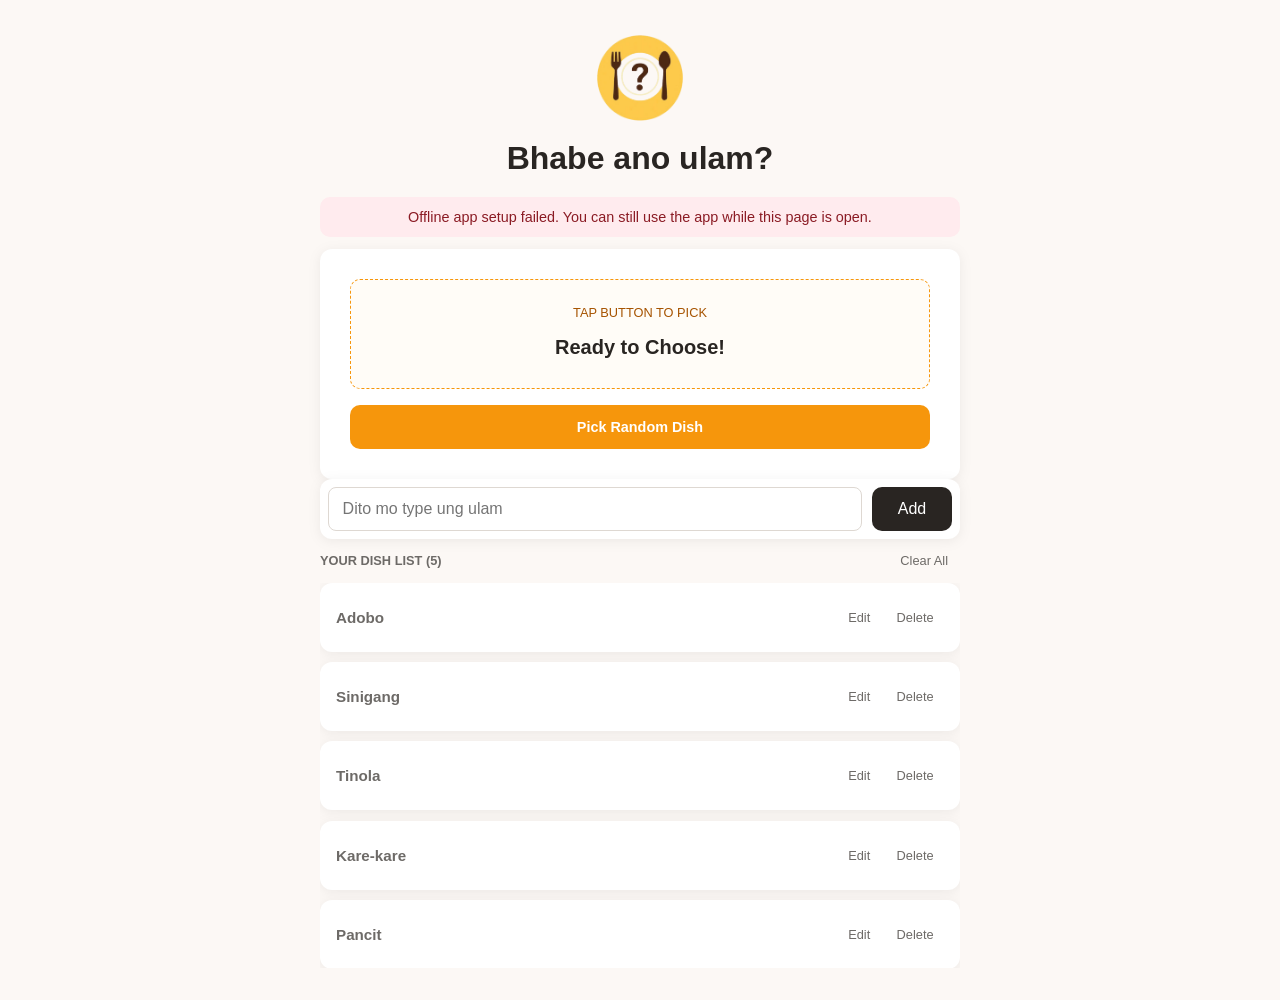
<file: index.html>
<!DOCTYPE html>
<html lang="en">
<head>
    <meta charset="UTF-8">
    <meta name="viewport" content="width=device-width, initial-scale=1">
    <meta name="theme-color" content="#f6960c">
    <meta name="description" content="Pick a Filipino ulam and keep your dish list available offline.">
    <meta name="apple-mobile-web-app-capable" content="yes">
    <meta name="apple-mobile-web-app-title" content="Guess The Ulam">
    <meta name="apple-mobile-web-app-status-bar-style" content="default">
    <title>Guess The Ulam</title>
    <link rel="manifest" href="./manifest.json">
    <link rel="apple-touch-icon" href="./images/icon-192.png">
    <link rel="icon" href="./images/icon-no-background.png">
    <style>
        body{margin:0;background:#fcf8f5;color:#292522;font-family:Arial,Helvetica,sans-serif}
        .container{width:min(100% - 2rem,40rem);margin:auto;padding:1rem 0;text-align:center}
    </style>
    <link rel="preload" href="./style/style.css" as="style" onload="this.onload=null;this.rel='stylesheet'">
    <noscript><link rel="stylesheet" href="./style/style.css"></noscript>
    <script type="module" src="./js/javascript.js"></script>
</head>
<body>
    <div class="container">
        <img src="./images/icon-no-background.png" alt="" class="icon" width="100" height="100" decoding="async">
        <h1>Bhabe ano ulam?</h1>

        <p class="offline-status" role="status" aria-live="polite" hidden></p>
        <p class="notice" role="status" aria-live="polite" hidden></p>
        <div class="update-notice" role="status" hidden>
            <span>A new version is ready.</span>
            <button id="reload-button" type="button">Refresh</button>
        </div>

        <section class="panel" aria-label="Pick a dish">
            <div class="chosen-dish" aria-live="polite">
                <p>TAP BUTTON TO PICK</p>
                <h2>Ready to Choose!</h2>
            </div>
            <button class="choose-dish" type="button">Pick Random Dish</button>
        </section>

        <section class="panel p-1 add-panel" aria-label="Add a dish">
            <label class="sr-only" for="dish-input">Dish name</label>
            <input id="dish-input" type="text" name="dish" placeholder="Dito mo type ung ulam" maxlength="100" autocomplete="off">
            <button class="add-dish" type="button">Add</button>
        </section>

        <div class="history-title">
            <h2>YOUR DISH LIST (<span class="total-dishes">0</span>)</h2>
            <button class="clear-dish" type="button">Clear All</button>
        </div>

        <div class="dish-list" aria-live="polite" aria-busy="true"></div>

        <button id="install-button" class="install-button" type="button" hidden>Install app</button>
    </div>

    <dialog id="edit-dialog" aria-labelledby="edit-title">
        <form id="edit-form">
            <h2 id="edit-title">Edit dish</h2>
            <label for="edit-dish">Dish name</label>
            <input id="edit-dish" name="dish" type="text" maxlength="100" required>
            <div class="dialog-actions">
                <button type="button" class="cancel-edit">Cancel</button>
                <button type="submit">Save</button>
            </div>
        </form>
    </dialog>
</body>
</html>
</file>
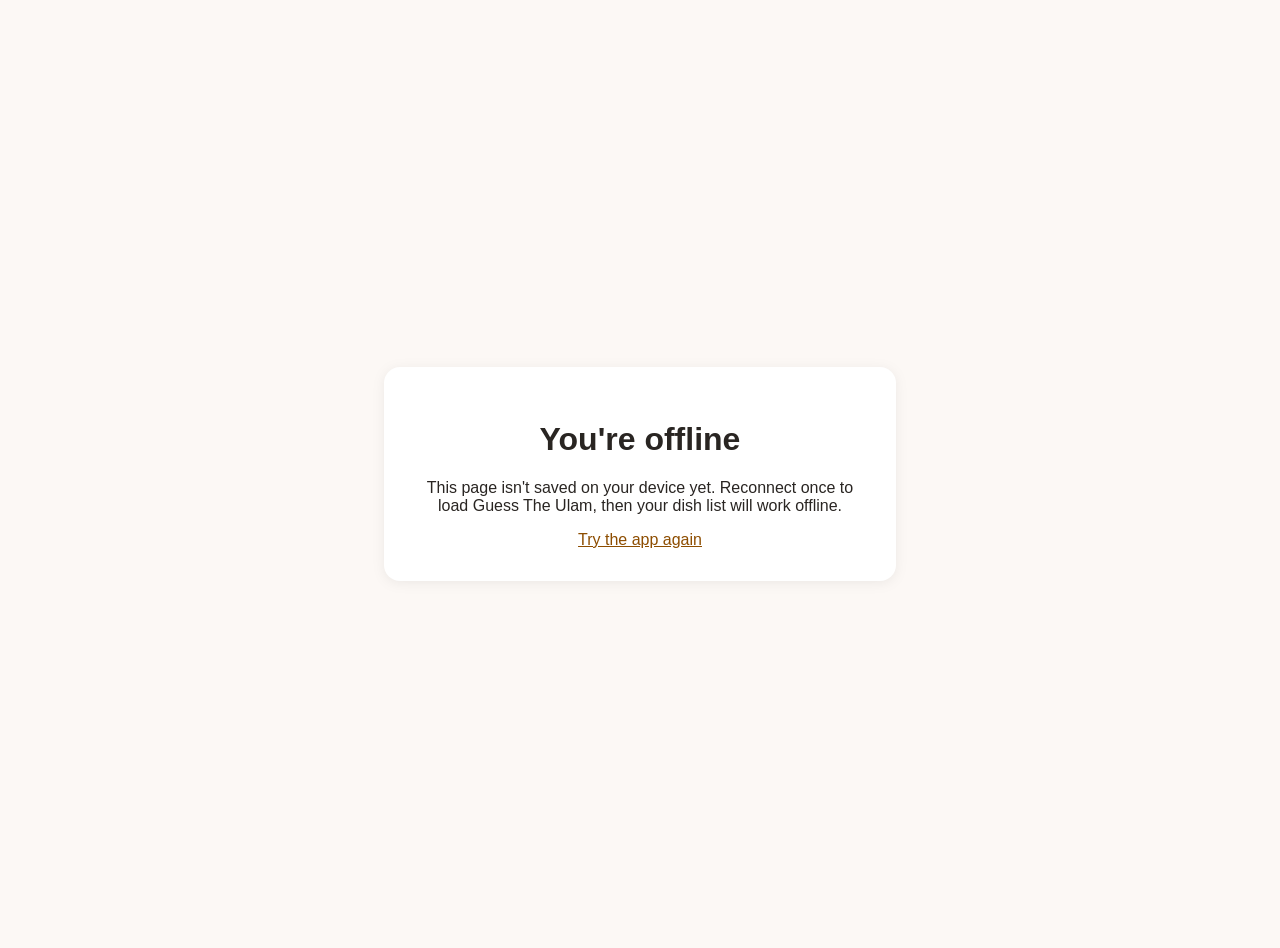
<file: offline.html>
<!doctype html>
<html lang="en">
<head>
    <meta charset="utf-8">
    <meta name="viewport" content="width=device-width, initial-scale=1">
    <meta name="theme-color" content="#f6960c">
    <title>You're offline | Guess The Ulam</title>
    <style>
        body{min-height:100vh;margin:0;display:grid;place-items:center;padding:1.5rem;background:#fcf8f5;color:#292522;font-family:Arial,Helvetica,sans-serif;text-align:center}
        main{max-width:28rem;padding:2rem;border-radius:1rem;background:#fff;box-shadow:0 2px 12px #80808020}
        a{color:#8d4d00}
    </style>
</head>
<body>
    <main>
        <h1>You're offline</h1>
        <p>This page isn't saved on your device yet. Reconnect once to load Guess The Ulam, then your dish list will work offline.</p>
        <a href="./index.html">Try the app again</a>
    </main>
</body>
</html>
</file>
<file: style/style.css>
* {
    box-sizing: border-box;
}

:root {
    color-scheme: light dark;
    font-family: Arial, Helvetica, sans-serif;
    font-synthesis: none;
    text-rendering: optimizeLegibility;
    --accent: #f6960c;
    --text-muted: #6d6a67;
    --surface: #fff;
    --page: #fcf8f5;
}

body {
    min-width: 320px;
    min-height: 100vh;
    margin: 0;
    background: var(--page);
    color: #292522;
}

button,
input {
    font: inherit;
}

button {
    min-height: 44px;
    border: 0;
    border-radius: 10px;
    cursor: pointer;
    touch-action: manipulation;
}

button:focus-visible,
input:focus-visible {
    outline: 3px solid #a65300;
    outline-offset: 3px;
}

.container {
    padding: 1rem 0 2rem;
    contain: layout style;
}

.icon {
    width: 100px;
    height: 100px;
    margin-top: 0.75rem;
    object-fit: contain;
}

h1 {
    margin: 0.5rem 0 1.25rem;
    font-size: clamp(1.5rem, 5vw, 2rem);
}

.panel {
    width: 100%;
    padding: clamp(1rem, 5vw, 1.875rem);
    border-radius: 12px;
    background: var(--surface);
    box-shadow: 0 2px 12px #80808020;
}

.chosen-dish {
    margin-bottom: 1rem;
    padding: 0.75rem;
    border: 1px dashed var(--accent);
    border-radius: 10px;
    background: #f6950c08;
}

.chosen-dish p {
    color: #a65300;
    font-size: 0.8rem;
}

.chosen-dish h2 {
    overflow-wrap: anywhere;
    font-size: 1.25rem;
}

.choose-dish {
    width: 100%;
    padding: 0.7rem 1rem;
    background: var(--accent);
    color: #fff;
    font-size: 0.9rem;
    font-weight: 700;
}

.choose-dish:active,
.add-dish:active {
    transform: scale(0.99);
}

.add-panel {
    display: flex;
    gap: 0.6rem;
    padding: 0.5rem;
}

[name="dish"] {
    width: 100%;
    min-width: 0;
    min-height: 44px;
    padding: 0.65rem 0.85rem;
    border: 1px solid #ded8d2;
    border-radius: 8px;
    background: var(--surface);
    color: inherit;
}

.add-dish {
    flex: 0 0 5rem;
    padding: 0.65rem 1rem;
    background: #292522;
    color: #fff;
}

.history-title {
    display: flex;
    align-items: center;
    justify-content: space-between;
    gap: 0.5rem;
    color: var(--text-muted);
    font-size: 0.8rem;
}

.history-title h2 {
    font-size: inherit;
}

.clear-dish {
    padding: 0.5rem 0.75rem;
    background: transparent;
    color: inherit;
}

.dish-list {
    display: grid;
    gap: 0.65rem;
    content-visibility: auto;
    contain-intrinsic-size: auto 400px;
}

.dish-list[aria-busy="true"]::before,
.dish-list[aria-busy="true"]::after {
    display: block;
    height: 3.5rem;
    border-radius: 12px;
    background: linear-gradient(90deg, #eee9e4 25%, #f8f5f2 50%, #eee9e4 75%);
    background-size: 200% 100%;
    content: "";
    animation: loading-shimmer 1.4s linear infinite;
}

@keyframes loading-shimmer {
    to { background-position: -200% 0; }
}

.dish-item {
    display: flex;
    align-items: center;
    justify-content: space-between;
    gap: 0.75rem;
    padding: 0.9rem 1rem;
    content-visibility: auto;
    contain-intrinsic-size: auto 60px;
}

.dish-name {
    min-width: 0;
    overflow-wrap: anywhere;
    color: var(--text-muted);
    font-size: 0.95rem;
    font-weight: 700;
    text-align: left;
}

.dish-button,
.dialog-actions {
    display: flex;
    gap: 0.35rem;
}

.dish-edit,
.dish-delete {
    min-height: 40px;
    padding: 0.5rem 0.65rem;
    background: transparent;
    color: var(--text-muted);
    font-size: 0.8rem;
}

.dish-edit:hover,
.dish-delete:hover,
.clear-dish:hover {
    background: #80808012;
}

.offline-status,
.notice,
.update-notice {
    margin: 0 0 0.75rem;
    padding: 0.75rem 1rem;
    border-radius: 10px;
    background: #fff2d8;
    color: #593800;
    font-size: 0.9rem;
}

.notice.is-error {
    background: #ffebee;
    color: #8b1b24;
}

.update-notice {
    display: flex;
    align-items: center;
    justify-content: space-between;
    gap: 0.75rem;
}

.update-notice[hidden],
[hidden] {
    display: none !important;
}

#reload-button,
.install-button,
.dialog-actions button {
    padding: 0.55rem 0.85rem;
    background: #292522;
    color: #fff;
}

.install-button {
    width: 100%;
    margin-top: 1rem;
}

dialog {
    width: min(90vw, 28rem);
    padding: 1.25rem;
    border: 0;
    border-radius: 12px;
    background: var(--surface);
    color: inherit;
    box-shadow: 0 8px 36px #0004;
}

dialog::backdrop {
    background: #0007;
}

dialog form {
    display: grid;
    gap: 0.75rem;
}

dialog h2 {
    margin: 0;
}

.dialog-actions {
    justify-content: flex-end;
}

.sr-only {
    position: absolute;
    width: 1px;
    height: 1px;
    padding: 0;
    overflow: hidden;
    clip: rect(0, 0, 0, 0);
    white-space: nowrap;
    border: 0;
}

@media (min-width: 42rem) {
    .container {
        width: min(100% - 2rem, 40rem);
        margin-inline: auto;
    }
}

@media (prefers-color-scheme: dark) {
    :root {
        --page: #171513;
        --surface: #24211f;
        --text-muted: #c4beb8;
    }

    body {
        color: #f6f1ec;
    }

    .chosen-dish {
        background: #f6950c12;
    }

    .chosen-dish p {
        color: #ffb348;
    }

    .add-dish,
    #reload-button,
    .install-button,
    .dialog-actions button {
        background: #f6960c;
        color: #1d160d;
    }

    [name="dish"] {
        border-color: #514a44;
    }

    .offline-status,
    .notice,
    .update-notice {
        background: #49391c;
        color: #ffe4af;
    }

    .notice.is-error {
        background: #4b2428;
        color: #ffc3c8;
    }
}

@media (prefers-reduced-motion: reduce) {
    *,
    *::before,
    *::after {
        scroll-behavior: auto !important;
        animation-duration: 0.01ms !important;
        animation-iteration-count: 1 !important;
        transition-duration: 0.01ms !important;
    }

    .dish-list[aria-busy="true"]::before,
    .dish-list[aria-busy="true"]::after {
        animation: none;
    }
}
</file>
